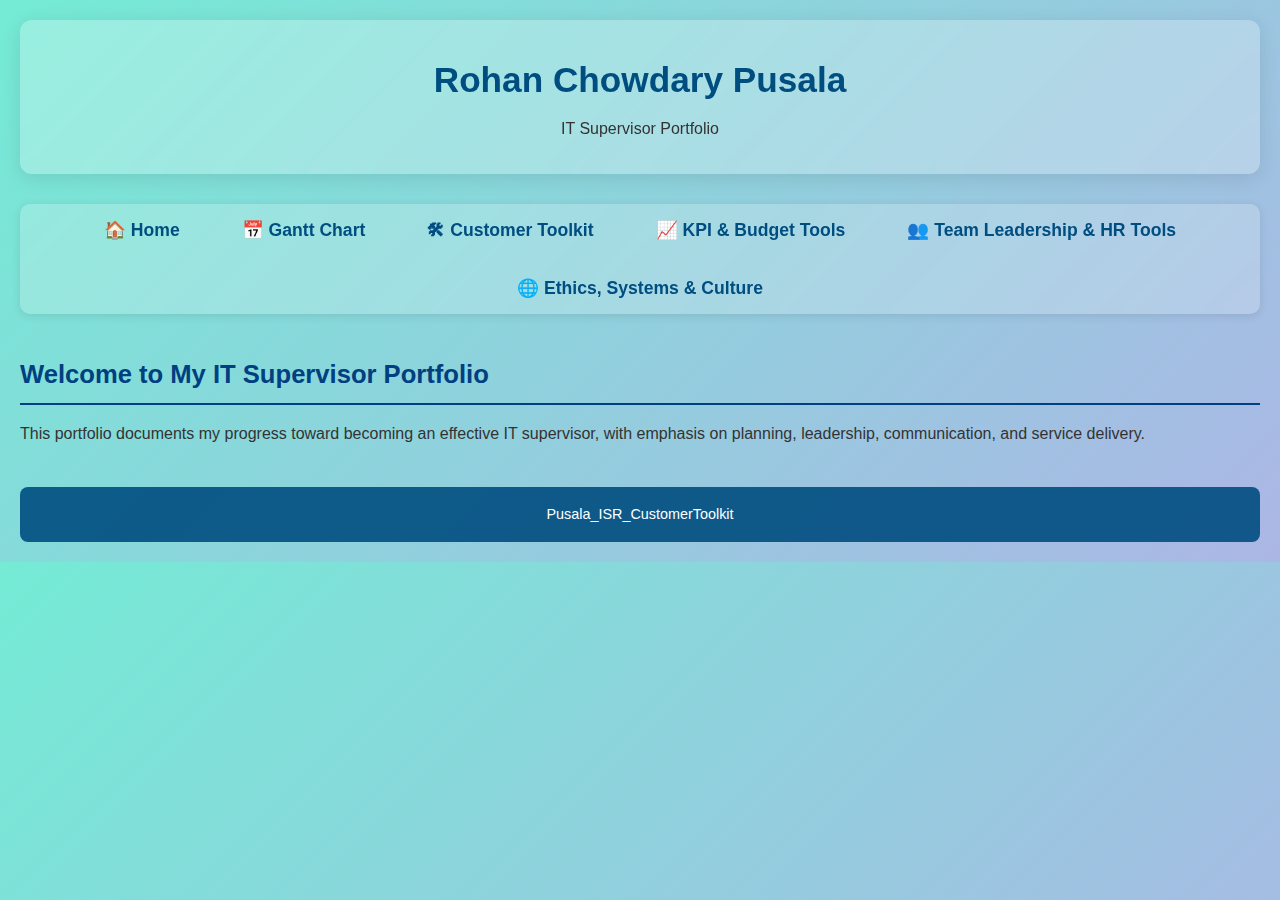
<file: index.html>
<!DOCTYPE html>
<html lang="en">

<head>
  <meta charset="UTF-8" />
  <meta name="viewport" content="width=device-width, initial-scale=1.0" />
  <title>Home | IT Supervisor Portfolio</title>
  <link rel="stylesheet" href="style.css" />
</head>

<body>

  <!-- Header -->
  <header class="main-header">
    <h1>Rohan Chowdary Pusala</h1>
    <p>IT Supervisor Portfolio</p>
  </header>

  <!-- Navigation -->
  <nav class="navbar">
    <ul>
      <li><a href="index.html">🏠 Home</a></li>
      <li><a href="gantt.html">📅 Gantt Chart</a></li>
      <li><a href="toolkit.html">🛠 Customer Toolkit</a></li>
      <li><a href="kpi-budget.html">📈 KPI & Budget Tools</a></li>
      <li><a href="team-leadership-tools.html">👥 Team Leadership & HR Tools</a></li>
      <li><a href="ethics-systems-culture.html">🌐 Ethics, Systems & Culture</a></li>
    </ul>
  </nav>



  <section class="section">
    <div class="header-content">
      <h2>Welcome to My IT Supervisor Portfolio</h2>
      <p>This portfolio documents my progress toward becoming an effective IT supervisor, with emphasis on planning,
        leadership, communication, and service delivery.</p>
    </div>
  </section>

  <footer>
    <p>Pusala_ISR_CustomerToolkit</p>

  </footer>
</body>

</html>
</file>
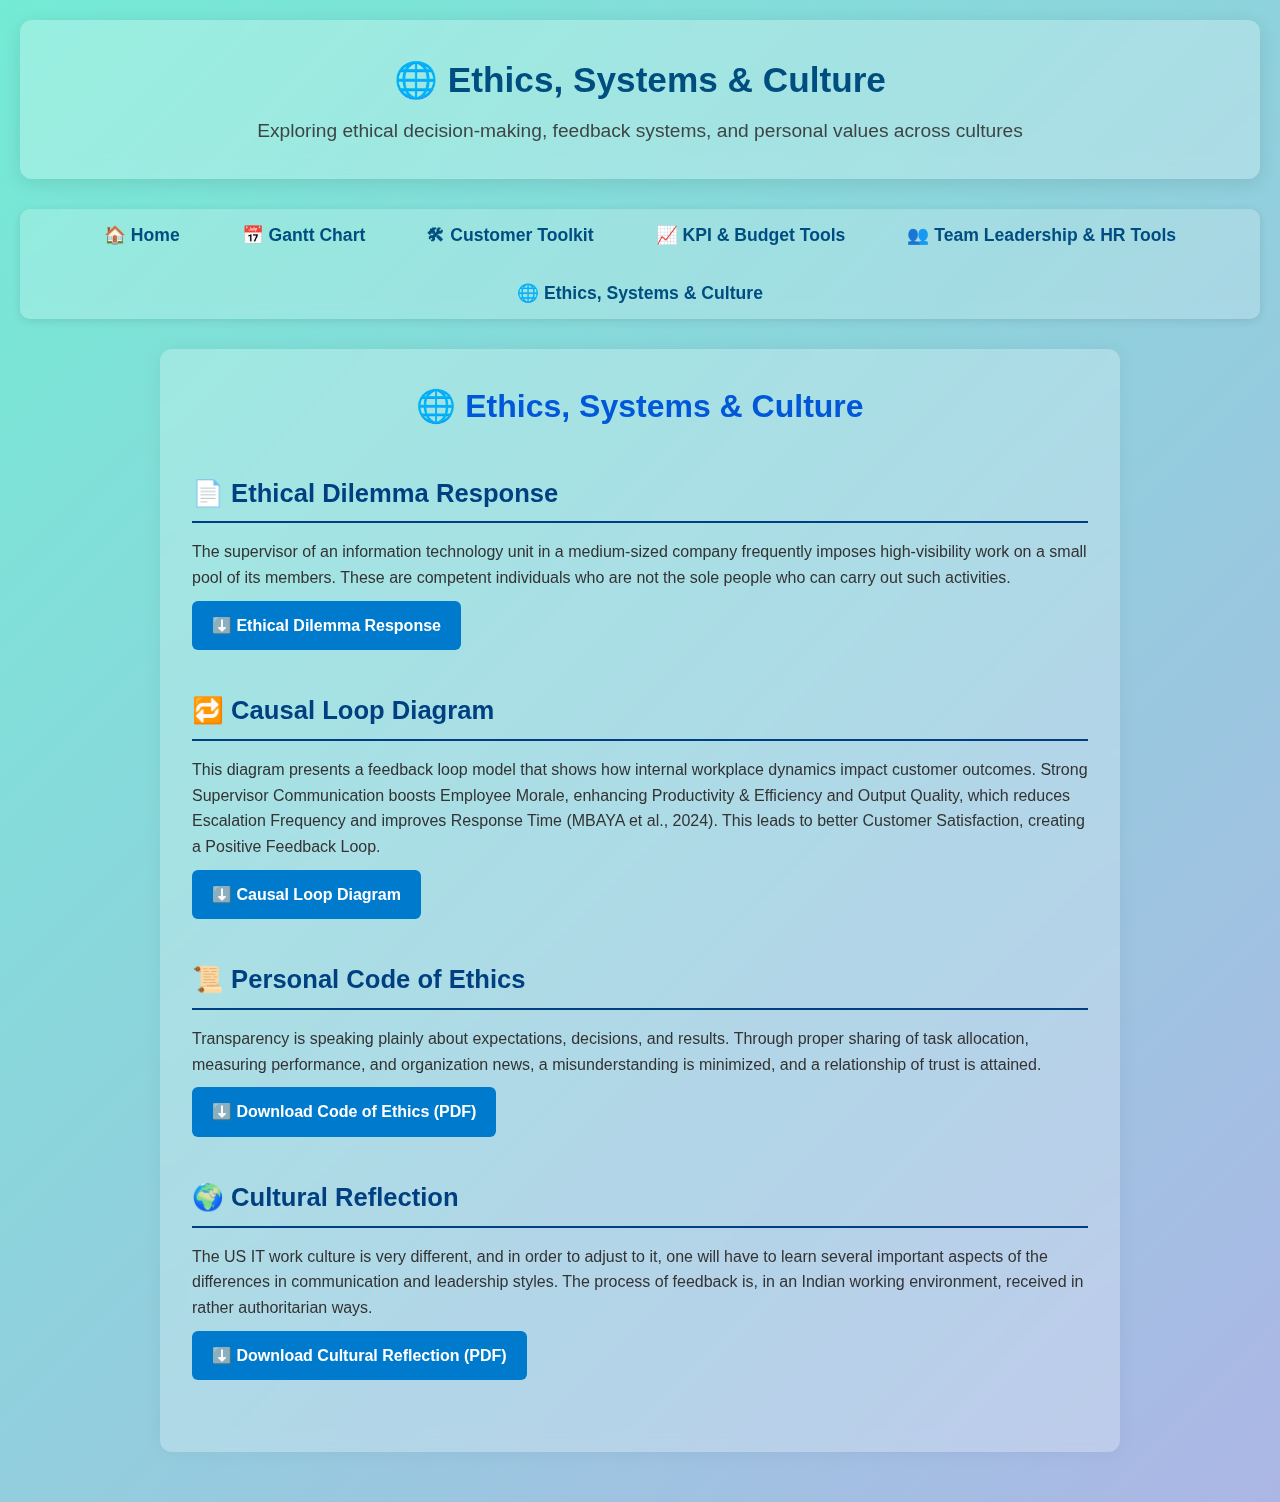
<file: ethics-systems-culture.html>
<!DOCTYPE html>
<html lang="en">

<head>
    <meta charset="UTF-8">
    <title>Ethics, Systems & Culture</title>
    <link rel="stylesheet" href="style.css">
</head>

<body>
    <header>
        <h1>🌐 Ethics, Systems & Culture</h1>
        <p class="subtitle">Exploring ethical decision-making, feedback systems, and personal values across cultures</p>
    </header>

    <nav class="navbar">
        <ul>
            <li><a href="index.html">🏠 Home</a></li>
            <li><a href="gantt.html">📅 Gantt Chart</a></li>
            <li><a href="toolkit.html">🛠 Customer Toolkit</a></li>
            <li><a href="kpi-budget.html">📈 KPI & Budget Tools</a></li>
            <li><a href="team-leadership-tools.html">👥 Team Leadership & HR Tools</a></li>
            <li><a href="ethics-systems-culture.html">🌐 Ethics, Systems & Culture</a></li>
        </ul>
    </nav>
    <main>
        <h1>🌐 Ethics, Systems & Culture</h1>

        <section>
            <h2>📄 Ethical Dilemma Response</h2>
            <p>The supervisor of an information technology unit in a medium-sized company
                frequently imposes high-visibility work on a small pool of its members. These are competent
                individuals who are not the sole people who can carry out such activities.</p>
            <a href="Rohan Chowdary Pusala Ethical Dilemma Response.pdf" class="btn" download target="_blank">⬇️ Ethical
                Dilemma
                Response</a>
        </section>

        <section>
            <h2>🔁 Causal Loop Diagram</h2>
            <p>This diagram presents a feedback loop model that shows how internal workplace dynamics impact customer
                outcomes. Strong Supervisor Communication boosts Employee Morale, enhancing Productivity & Efficiency
                and Output Quality, which reduces Escalation Frequency and improves Response Time (MBAYA et al., 2024).
                This leads to better Customer Satisfaction, creating a Positive Feedback Loop. </p>
            <a href="Rohan Chowdary Pusala.docx" class="btn" download target="_blank">⬇️ Causal
                Loop Diagram</a>
        </section>

        <section>
            <h2>📜 Personal Code of Ethics</h2>
            <p>Transparency is speaking plainly about expectations, decisions, and
                results. Through proper sharing of task allocation, measuring performance, and organization
                news, a misunderstanding is minimized, and a relationship of trust is attained. </p>
            <a href="Rohan Chowdary Pusala Personal Code of Ethics.pdf" class="btn" download target="_blank">⬇️ Download
                Code of Ethics
                (PDF)</a>
        </section>

        <section>
            <h2>🌍 Cultural Reflection</h2>
            <p>The US IT work culture is very different, and in order to adjust to it, one will have to
                learn several important aspects of the differences in communication and leadership styles.
                The process of feedback is, in an Indian working environment, received in rather
                authoritarian ways.</p>
            <a href="Rohan Chowdary Pusala U.S. Cultural Adaptation Reflection.pdf" class="btn" download
                target="_blank">⬇️ Download
                Cultural Reflection (PDF)</a>
        </section>


    </main>
</body>

</html>
</file>
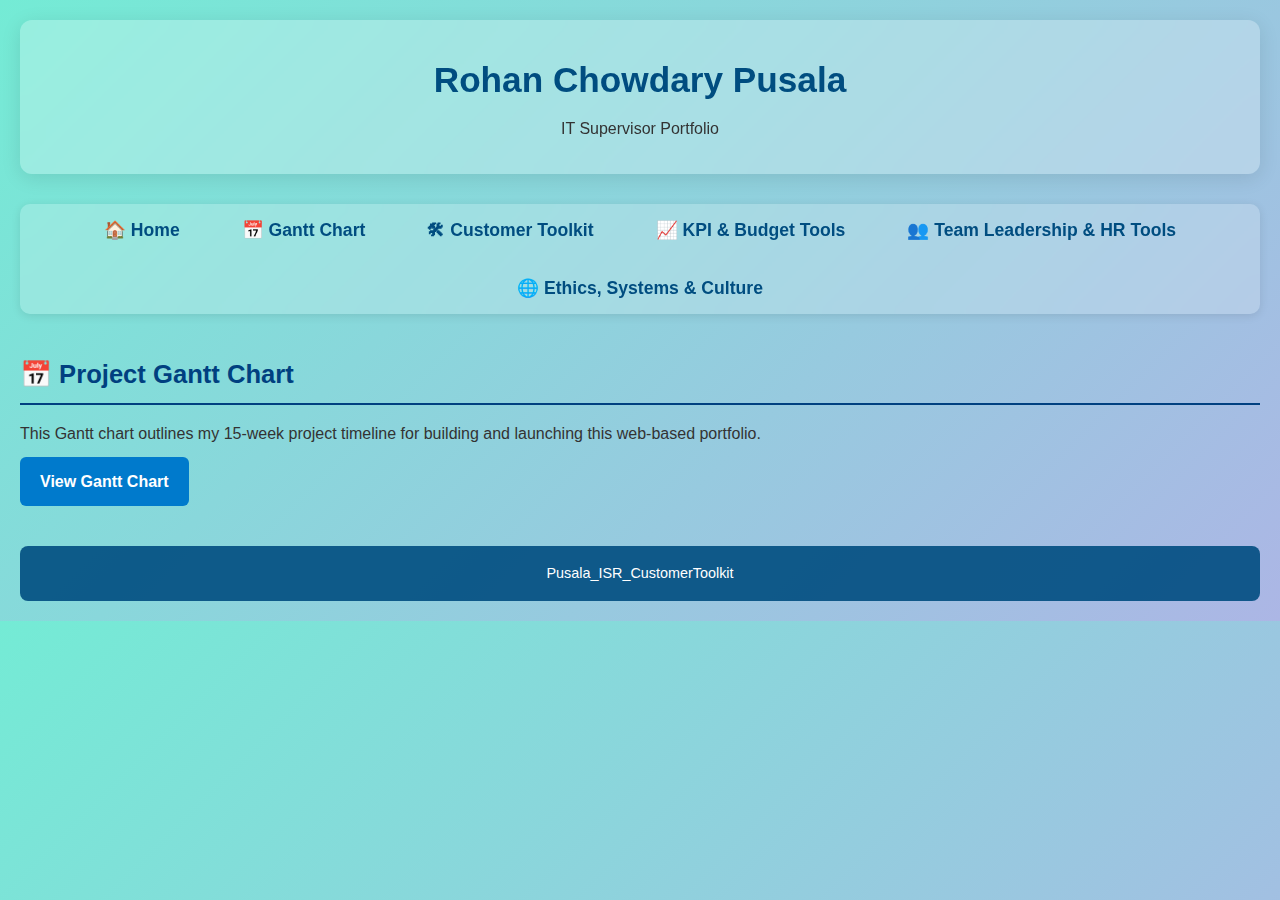
<file: gantt.html>
<!DOCTYPE html>
<html lang="en">

<head>
  <meta charset="UTF-8" />
  <meta name="viewport" content="width=device-width, initial-scale=1.0" />
  <title>Gantt Chart | IT Supervisor Portfolio</title>
  <link rel="stylesheet" href="style.css" />
</head>

<body>

  <!-- Header -->
  <header class="main-header">
    <h1>Rohan Chowdary Pusala</h1>
    <p>IT Supervisor Portfolio</p>
  </header>

  <!-- Navigation -->
  <nav class="navbar">
    <ul>
      <li><a href="index.html">🏠 Home</a></li>
      <li><a href="gantt.html">📅 Gantt Chart</a></li>
      <li><a href="toolkit.html">🛠 Customer Toolkit</a></li>
      <li><a href="kpi-budget.html">📈 KPI & Budget Tools</a></li>
      <li><a href="team-leadership-tools.html">👥 Team Leadership & HR Tools</a></li>
      <li><a href="ethics-systems-culture.html">🌐 Ethics, Systems & Culture</a></li>
    </ul>
  </nav>



  <section class="section">
    <div class="timeline-content">
      <h2>📅 Project Gantt Chart</h2>
      <p>This Gantt chart outlines my 15-week project timeline for building and launching this web-based portfolio.</p>
      <a class="btn" href="Rohan Chowdary Pusala_ISR_GanttChart.pdf" target="_blank">View Gantt Chart</a>
    </div>
  </section>

  <footer>
    <p>Pusala_ISR_CustomerToolkit</p>

  </footer>
</body>

</html>
</file>
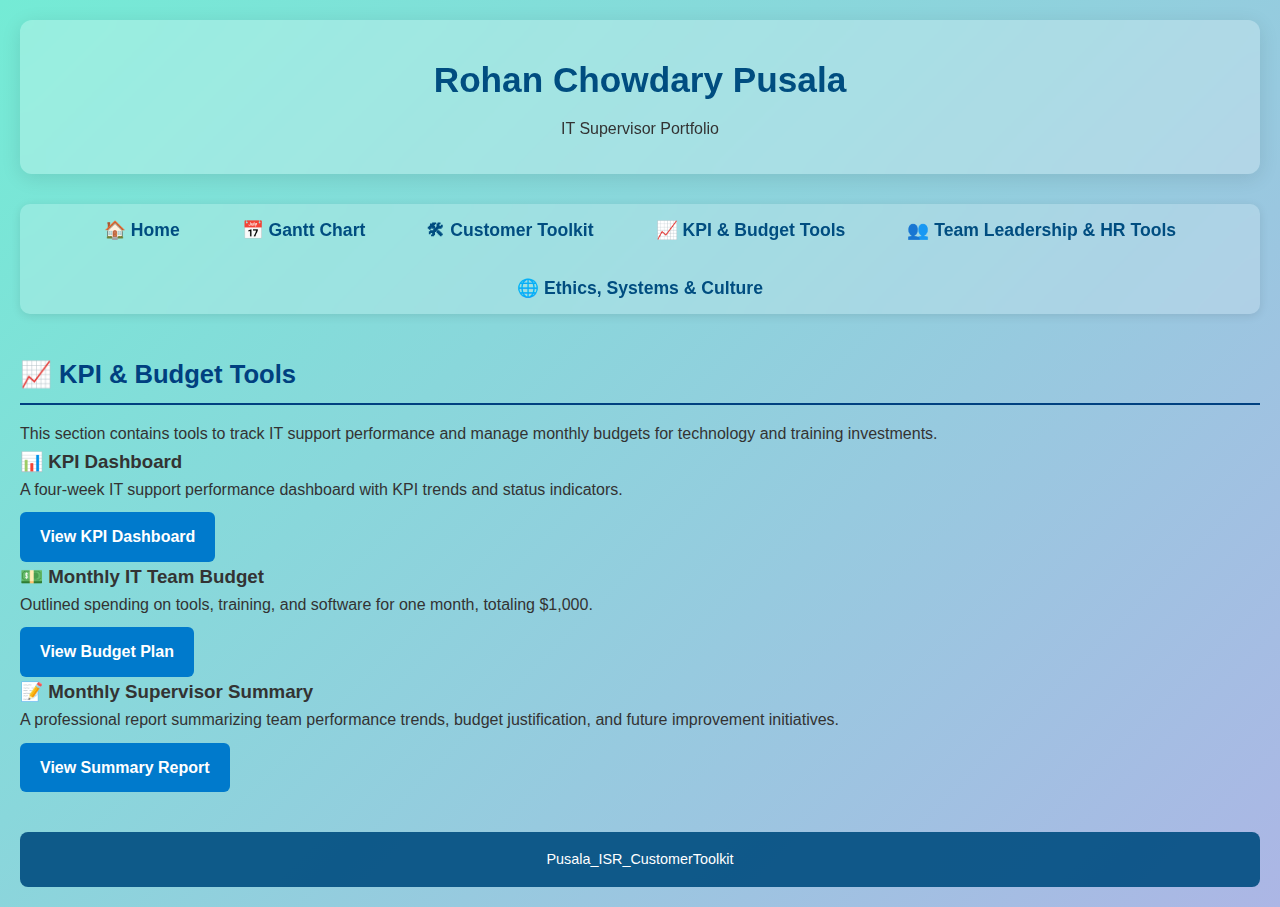
<file: kpi-budget.html>
<!DOCTYPE html>
<html lang="en">

<head>
  <meta charset="UTF-8" />
  <meta name="viewport" content="width=device-width, initial-scale=1.0" />
  <title>KPI & Budget Tools | IT Supervisor Portfolio</title>
  <link rel="stylesheet" href="style.css" />
</head>

<body>

  <!-- Header -->
  <header class="main-header">
    <h1>Rohan Chowdary Pusala</h1>
    <p>IT Supervisor Portfolio</p>
  </header>

  <!-- Navigation -->
  <nav class="navbar">
    <ul>
      <li><a href="index.html">🏠 Home</a></li>
      <li><a href="gantt.html">📅 Gantt Chart</a></li>
      <li><a href="toolkit.html">🛠 Customer Toolkit</a></li>
      <li><a href="kpi-budget.html">📈 KPI & Budget Tools</a></li>
      <li><a href="team-leadership-tools.html">👥 Team Leadership & HR Tools</a></li>
      <li><a href="ethics-systems-culture.html">🌐 Ethics, Systems & Culture</a></li>
    </ul>
  </nav>

  <section class="section">
    <div class="header-content">
      <h2>📈 KPI & Budget Tools</h2>
      <p>This section contains tools to track IT support performance and manage monthly budgets for technology and
        training investments.</p>
    </div>

    <!-- KPI Dashboard -->
    <div class="timeline-content">
      <h3>📊 KPI Dashboard</h3>
      <p>A four-week IT support performance dashboard with KPI trends and status indicators.</p>
      <a class="btn" href="KPI Dashboard.pdf" target="_blank">View KPI Dashboard</a>
    </div>

    <!-- Mini Budget Plan -->
    <div class="timeline-content">
      <h3>💵 Monthly IT Team Budget</h3>
      <p>Outlined spending on tools, training, and software for one month, totaling $1,000.</p>
      <a class="btn" href="Monthly IT Team Budget.pdf" target="_blank">View Budget Plan</a>
    </div>

    <!-- Monthly Summary Report -->
    <div class="timeline-content">
      <h3>📝 Monthly Supervisor Summary</h3>
      <p>A professional report summarizing team performance trends, budget justification, and future improvement
        initiatives.</p>
      <a class="btn" href="Formal Supervisor Summary.pdf" target="_blank">View Summary Report</a>
    </div>
  </section>

  <footer>
    <p>Pusala_ISR_CustomerToolkit</p>
  </footer>
</body>

</html>
</file>
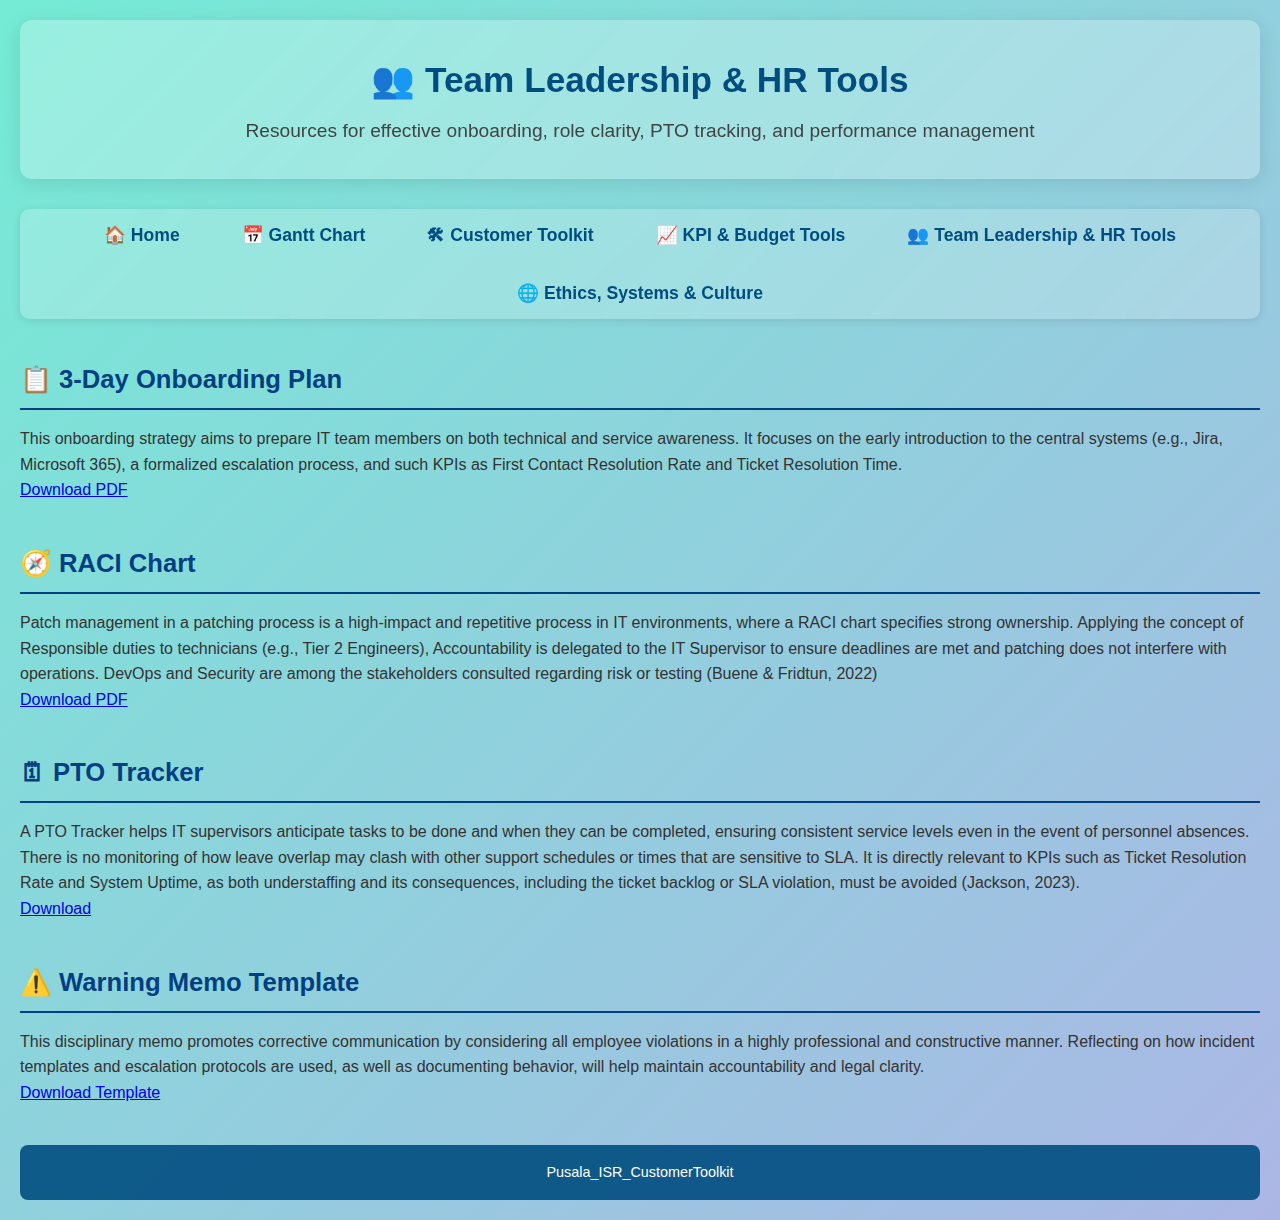
<file: team-leadership-tools.html>
<!DOCTYPE html>
<html lang="en">

<head>
    <meta charset="UTF-8" />
    <meta name="viewport" content="width=device-width, initial-scale=1.0" />
    <title>Team Leadership & HR Tools</title>
    <link rel="stylesheet" href="style.css" />
</head>

<body>
    <header>
        <h1>👥 Team Leadership & HR Tools</h1>
        <p class="subtitle">Resources for effective onboarding, role clarity, PTO tracking, and performance management
        </p>
    </header>

    <nav class="navbar">
        <ul>
            <li><a href="index.html">🏠 Home</a></li>
            <li><a href="gantt.html">📅 Gantt Chart</a></li>
            <li><a href="toolkit.html">🛠 Customer Toolkit</a></li>
            <li><a href="kpi-budget.html">📈 KPI & Budget Tools</a></li>
            <li><a href="team-leadership-tools.html">👥 Team Leadership & HR Tools</a></li>
            <li><a href="ethics-systems-culture.html">🌐 Ethics, Systems & Culture</a></li>
        </ul>
    </nav>

    <section class="tool-section">
        <h2>📋 3-Day Onboarding Plan</h2>
        <p>This onboarding strategy aims to prepare IT team members on both technical and
            service awareness. It focuses on the early introduction to the central systems (e.g., Jira,
            Microsoft 365), a formalized escalation process, and such KPIs as First Contact Resolution
            Rate and Ticket Resolution Time. </p>
        <p><a href="Rohan Chowdary Pusala 3-Day Onboarding Plan.pdf" target="_blank">Download PDF</a></p>

    </section>

    <section class="tool-section">
        <h2>🧭 RACI Chart</h2>
        <p>Patch management in a patching process is a high-impact and repetitive process in IT
            environments, where a RACI chart specifies strong ownership. Applying the concept of
            Responsible duties to technicians (e.g., Tier 2 Engineers), Accountability is delegated to the
            IT Supervisor to ensure deadlines are met and patching does not interfere with operations.
            DevOps and Security are among the stakeholders consulted regarding risk or testing (Buene
            & Fridtun, 2022)</p>
        <p><a href="Rohan Chowdary Pusala RACI Chart.pdf" target="_blank">Download PDF</a></p>

    </section>

    <section class="tool-section">
        <h2>🗓 PTO Tracker</h2>
        <p>A PTO Tracker helps IT supervisors anticipate tasks to be done and when they can be
            completed, ensuring consistent service levels even in the event of personnel absences. There
            is no monitoring of how leave overlap may clash with other support schedules or times that
            are sensitive to SLA. It is directly relevant to KPIs such as Ticket Resolution Rate and
            System Uptime, as both understaffing and its consequences, including the ticket backlog or
            SLA violation, must be avoided (Jackson, 2023).</p>
        <p><a href="Rohan Chowdary Pusala PTO Request and Approval Tracker.pdf" download>Download</a></p>

    </section>

    <section class="tool-section">
        <h2>⚠️ Warning Memo Template</h2>
        <p>This disciplinary memo promotes corrective communication by considering all
            employee violations in a highly professional and constructive manner. Reflecting on how
            incident templates and escalation protocols are used, as well as documenting behavior, will
            help maintain accountability and legal clarity. </p>
        <p><a href="Rohan Chowdary Pusala HR Warning Memo-Template.pdf" download>Download Template</a></p>
    </section>

    <footer>
        <p>Pusala_ISR_CustomerToolkit</p>
    </footer>
</body>

</html>
</file>
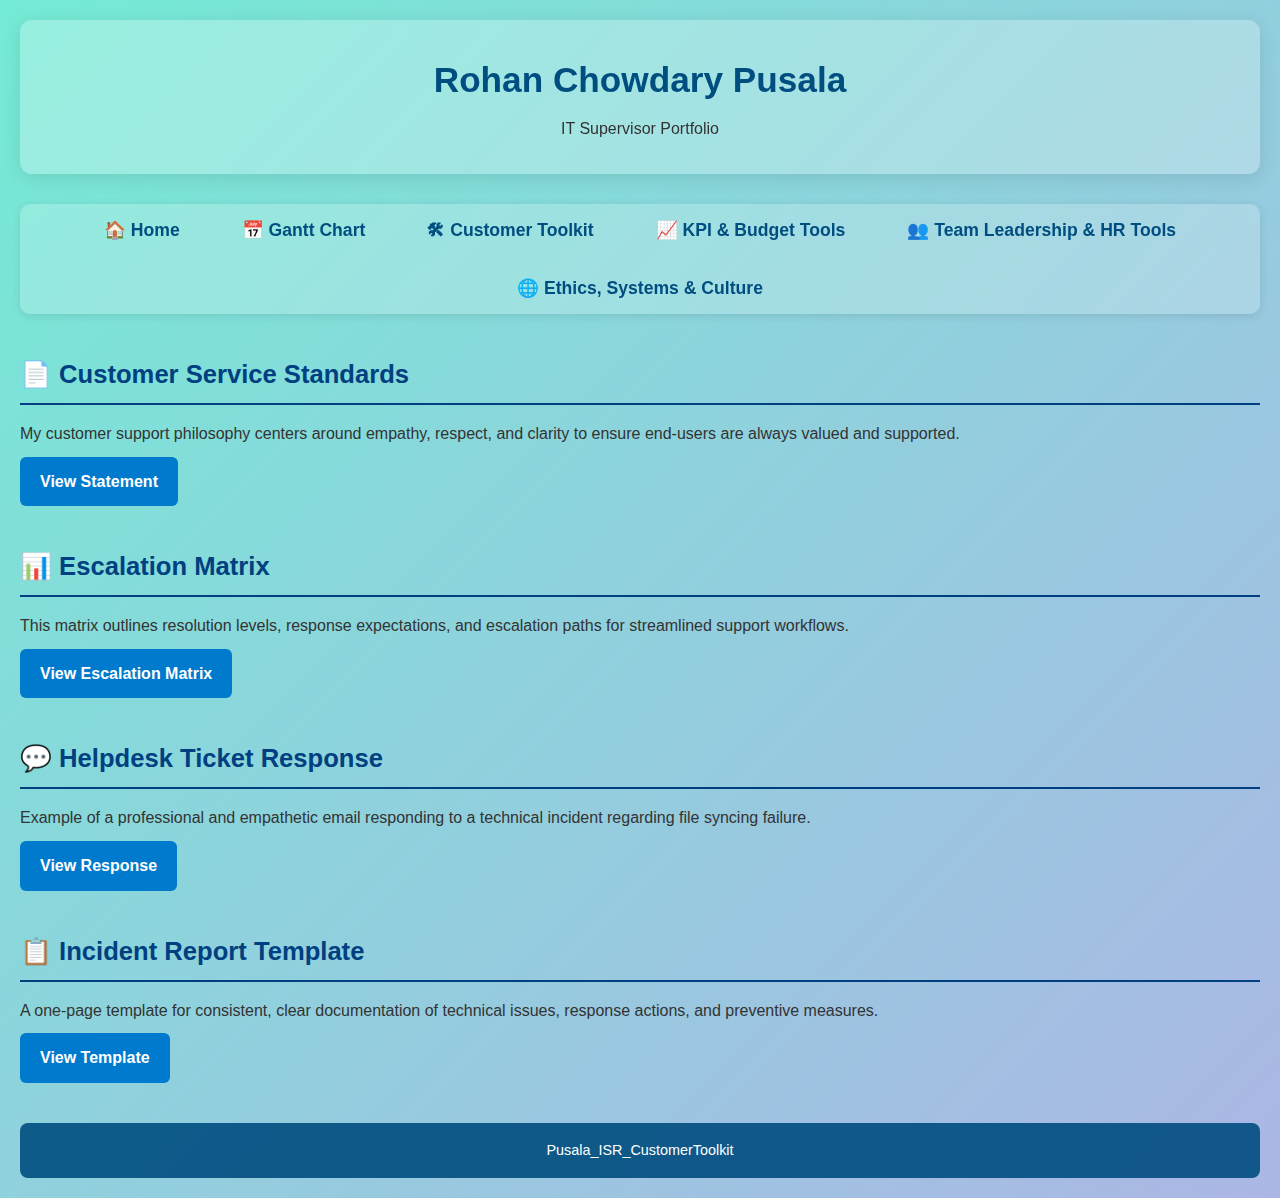
<file: toolkit.html>
<!DOCTYPE html>
<html lang="en">

<head>
  <meta charset="UTF-8" />
  <meta name="viewport" content="width=device-width, initial-scale=1.0" />
  <title>Customer Toolkit | IT Supervisor Portfolio</title>
  <link rel="stylesheet" href="style.css" />
</head>

<body>

  <!-- Header -->
  <header class="main-header">
    <h1>Rohan Chowdary Pusala</h1>
    <p>IT Supervisor Portfolio</p>
  </header>

  <!-- Navigation -->
  <nav class="navbar">
    <ul>
      <li><a href="index.html">🏠 Home</a></li>
      <li><a href="gantt.html">📅 Gantt Chart</a></li>
      <li><a href="toolkit.html">🛠 Customer Toolkit</a></li>
      <li><a href="kpi-budget.html">📈 KPI & Budget Tools</a></li>
      <li><a href="team-leadership-tools.html">👥 Team Leadership & HR Tools</a></li>
      <li><a href="ethics-systems-culture.html">🌐 Ethics, Systems & Culture</a></li>
    </ul>
  </nav>



  <section class="timeline">
    <div class="timeline-item">
      <div class="timeline-content">
        <h2>📄 Customer Service Standards</h2>
        <p>My customer support philosophy centers around empathy, respect, and clarity to ensure end-users are always
          valued and supported.</p>
        <a class="btn" href="Customer Service Standards Statement.pdf" target="_blank">View Statement</a>
      </div>
    </div>

    <div class="timeline-item">
      <div class="timeline-content">
        <h2>📊 Escalation Matrix</h2>
        <p>This matrix outlines resolution levels, response expectations, and escalation paths for streamlined support
          workflows.</p>
        <a class="btn" href="Escalation Matrix.pdf" target="_blank">View Escalation Matrix</a>
      </div>
    </div>

    <div class="timeline-item">
      <div class="timeline-content">
        <h2>💬 Helpdesk Ticket Response</h2>
        <p>Example of a professional and empathetic email responding to a technical incident regarding file syncing
          failure.</p>
        <a class="btn" href="Helpdesk Response.pdf" target="_blank">View Response</a>
      </div>
    </div>

    <div class="timeline-item">
      <div class="timeline-content">
        <h2>📋 Incident Report Template</h2>
        <p>A one-page template for consistent, clear documentation of technical issues, response actions, and preventive
          measures.</p>
        <a class="btn" href="Incident Template.pdf" target="_blank">View Template</a>
      </div>
    </div>
  </section>

  <footer>
    <p>Pusala_ISR_CustomerToolkit</p>
  </footer>
</body>

</html>
</file>
<file: style.css>
/* Reset */
* {
  margin: 0;
  padding: 0;
  box-sizing: border-box;
}

/* Body */
body {
  background: linear-gradient(135deg, #74ebd5 0%, #acb6e5 100%);
  font-family: 'Segoe UI', Tahoma, Geneva, Verdana, sans-serif;
  color: #333;
  padding: 20px;
  line-height: 1.6;
}

/* Header */
header {
  background-color: rgba(255, 255, 255, 0.25);
  backdrop-filter: blur(10px);
  padding: 2rem;
  text-align: center;
  border-radius: 12px;
  margin-bottom: 30px;
  box-shadow: 0 4px 20px rgba(0, 0, 0, 0.1);
}

header h1 {
  font-size: 2.2rem;
  color: #004d80;
  margin-bottom: 0.5rem;
}

.subtitle {
  font-size: 1.2rem;
  color: #333;
  opacity: 0.9;
}

/* Navbar */
nav {
  background: rgba(255, 255, 255, 0.2);
  backdrop-filter: blur(8px);
  padding: 12px 0;
  margin-bottom: 30px;
  text-align: center;
  border-radius: 10px;
  box-shadow: 0 2px 10px rgba(0, 0, 0, 0.1);
}

nav ul {
  list-style: none;
  display: flex;
  flex-wrap: wrap;
  justify-content: center;
  gap: 30px;
}

nav ul li a {
  text-decoration: none;
  color: #004d80;
  font-weight: bold;
  font-size: 1.1rem;
  padding: 0.5rem 1rem;
  border-radius: 6px;
  transition: background-color 0.3s ease, color 0.3s ease;
}

nav ul li a:hover {
  background-color: #007acc;
  color: #fff;
}

/* Main Content Layout */
main {
  max-width: 960px;
  margin: 0 auto 30px auto;
  padding: 2rem;
  background: rgba(255, 255, 255, 0.25);
  backdrop-filter: blur(10px);
  border-radius: 12px;
  box-shadow: 0 0 20px rgba(0, 0, 0, 0.05);
}

/* Headings */
h1 {
  text-align: center;
  color: #0057d8;
  margin-bottom: 40px;
}

h2 {
  color: #004080;
  font-size: 1.6rem;
  border-bottom: 2px solid #004080;
  margin-top: 40px;
  margin-bottom: 1rem;
  padding-bottom: 0.5rem;
}

/* Section Layout */
section {
  margin-bottom: 40px;
}

/* Buttons */
.btn {
  display: inline-block;
  padding: 12px 20px;
  margin-top: 10px;
  background-color: #007acc;
  color: #fff;
  text-decoration: none;
  font-weight: bold;
  border-radius: 6px;
  transition: background-color 0.3s ease, transform 0.2s ease;
}

.btn:hover {
  background-color: #005fa3;
  transform: scale(1.05);
}

/* Responsive Image */
img,
.responsive-image {
  display: block;
  max-width: 100%;
  height: auto;
  border-radius: 8px;
  margin-top: 1rem;
  border: 1px solid #ccc;
}

/* Embedded PDFs */
embed {
  width: 100%;
  height: 600px;
  border: 1px solid #ccc;
  border-radius: 8px;
  margin-top: 10px;
}

/* Table Styling */
table {
  width: 100%;
  border-collapse: collapse;
  margin-top: 1rem;
  font-size: 0.95rem;
}

table,
th,
td {
  border: 1px solid #ccc;
}

th {
  background-color: #e9f2fb;
  font-weight: bold;
}

th,
td {
  padding: 0.75rem;
  text-align: left;
}

/* Footer */
footer {
  background: rgba(0, 77, 128, 0.9);
  color: white;
  text-align: center;
  padding: 1rem;
  border-radius: 8px;
  margin-top: 40px;
  font-size: 0.9rem;
}
</file>
